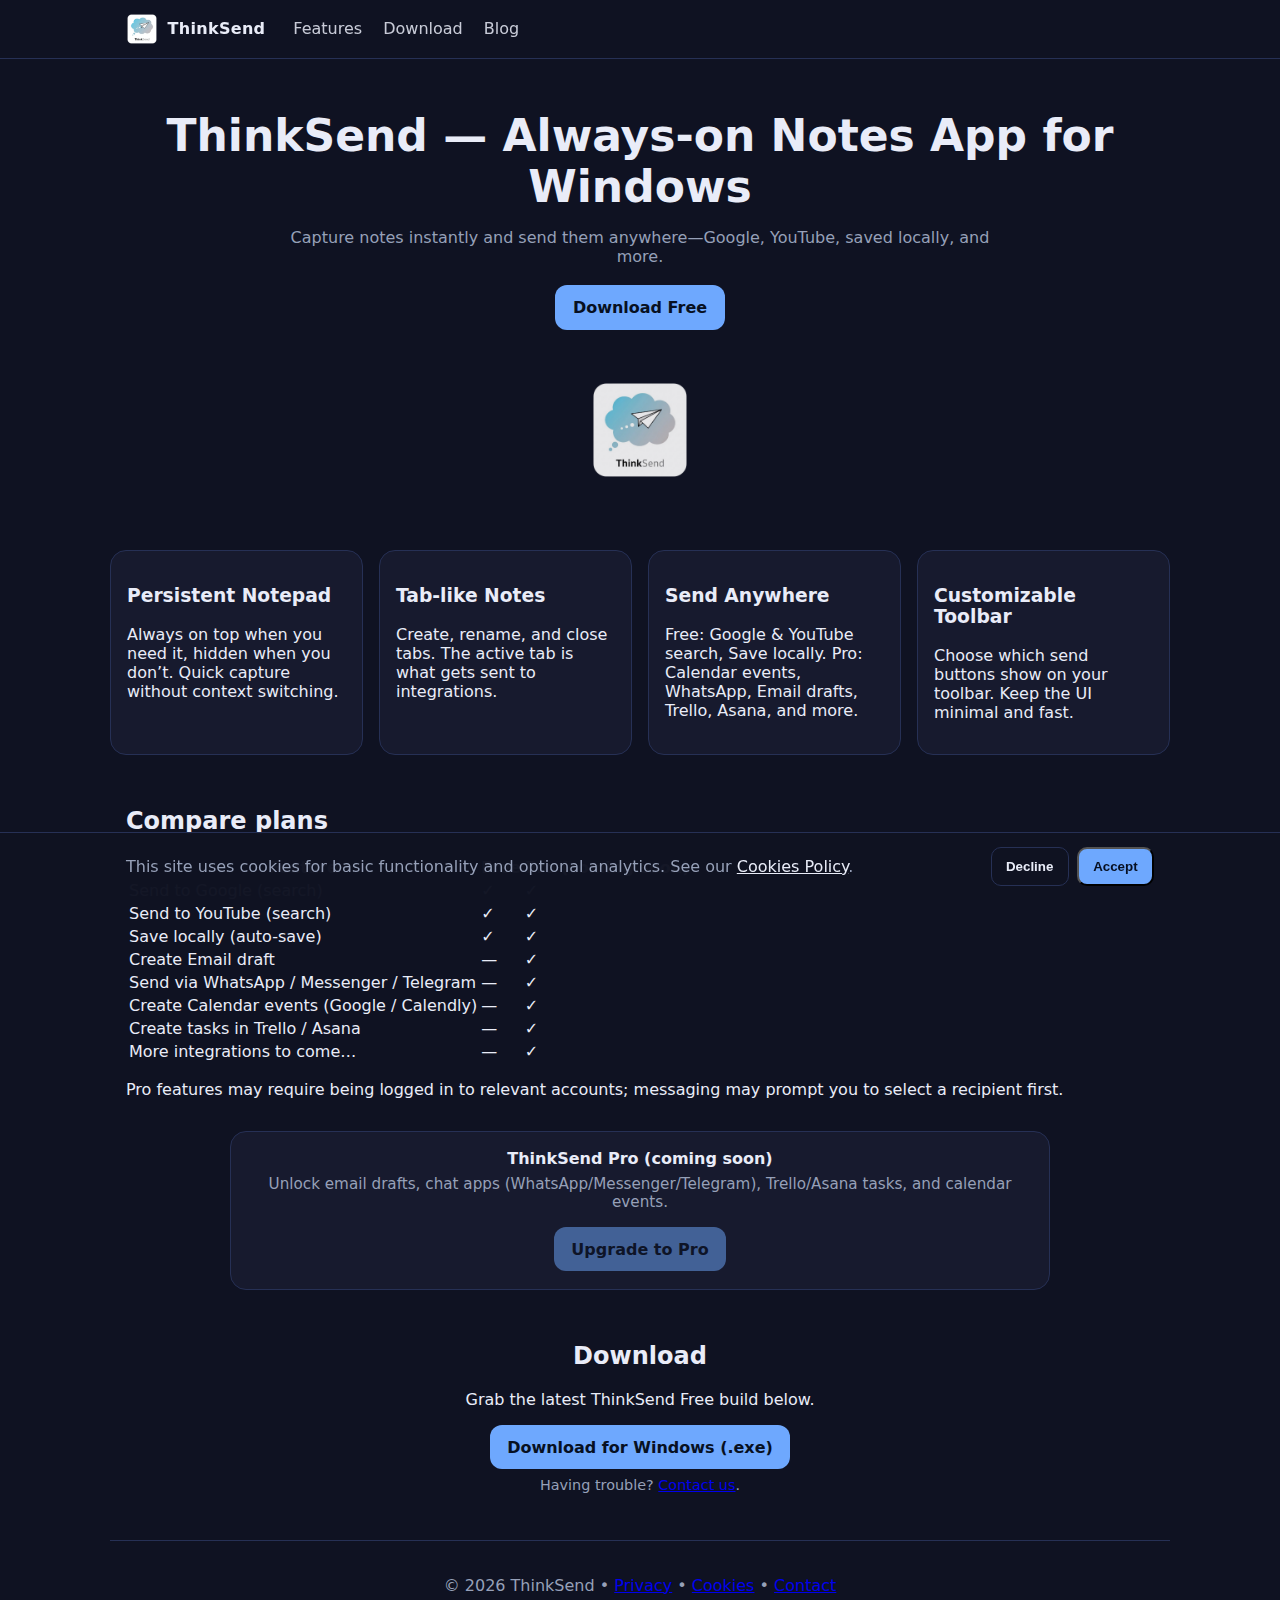
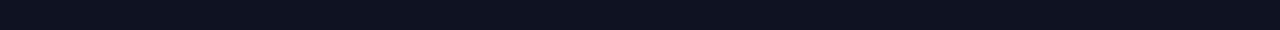
<file: index.html>
<!doctype html>
<html lang="en">
<head>
  <!-- Primary -->
  <meta charset="utf-8" />

  <!-- Google Search Console verification -->
  <meta name="google-site-verification" content="ivh4lFXZHsAlZN6q8L8js6EMS2Ww3whnKUoPs54JoFU" />

  <title>ThinkSend — Always-on Notes App for Windows (Send to Google, YouTube, Email, WhatsApp, Calendar)</title>
  <meta name="viewport" content="width=device-width, initial-scale=1" />
  <meta name="description" content="ThinkSend is an always-on notepad for Windows. Capture instantly and send to Google, YouTube, save locally. Pro (coming soon): Email drafts, WhatsApp, Messenger, Telegram, Calendar, Trello, Asana." />
  <link rel="canonical" href="https://thinksend.netlify.app/" />
  <meta name="theme-color" content="#0f1222" />

  <!-- Preload main CSS for faster paint -->
  <link rel="preload" href="styles.css" as="style" />
  <link rel="stylesheet" href="styles.css" />

  <!-- Icons -->
  <link rel="icon" type="image/png" href="assets/logo-64.png" />
  <link rel="apple-touch-icon" href="assets/logo-64.png" />

  <!-- Open Graph -->
  <meta property="og:type" content="website" />
  <meta property="og:url" content="https://thinksend.netlify.app/" />
  <meta property="og:title" content="ThinkSend — Always-on Notes App for Windows" />
  <meta property="og:description" content="Capture notes instantly and send them anywhere: Google, YouTube, Email, WhatsApp, Calendar, Trello, Asana." />
  <meta property="og:image" content="https://thinksend.netlify.app/assets/logo.png" />

  <!-- Twitter -->
  <meta name="twitter:card" content="summary_large_image" />
  <meta name="twitter:url" content="https://thinksend.netlify.app/" />
  <meta name="twitter:title" content="ThinkSend — Always-on Notes App for Windows" />
  <meta name="twitter:description" content="Always-on notepad. Send notes to Google, YouTube, Email, WhatsApp, Calendar, Trello, Asana." />
  <meta name="twitter:image" content="https://thinksend.netlify.app/assets/logo.png" />

  <!-- (Optional) Keywords -->
  <meta name="keywords" content="ThinkSend, notes app, always-on notepad, Windows notes, send to Google, YouTube search, WhatsApp notes, email drafts, calendar notes, Trello, Asana, productivity app" />

  <style>
    /* center the single download button */
    .download .row { display: flex; justify-content: center; }

    /* Pro promo banner */
    .promo { padding: 1rem 0 0; }
    .promo-card {
      background: var(--panel);
      border: 1px solid var(--line);
      border-radius: 16px;
      padding: 1.1rem;
      text-align: center;
      max-width: 820px;
      margin: 0 auto;
    }
    .promo-card p { margin: .4rem 0 1rem; }
    .promo-card .subtle { color: var(--muted); font-size: .95rem; }
  </style>

  <!-- Schema.org (JSON-LD) -->
  <script type="application/ld+json">
  {
    "@context": "https://schema.org",
    "@graph": [
      {
        "@type": "Organization",
        "name": "ThinkSend",
        "url": "https://thinksend.netlify.app/",
        "logo": "https://thinksend.netlify.app/assets/logo.png",
        "contactPoint": [{
          "@type": "ContactPoint",
          "contactType": "customer support",
          "email": "thinksendev@gmail.com"
        }]
      },
      {
        "@type": "SoftwareApplication",
        "name": "ThinkSend",
        "operatingSystem": "Windows",
        "applicationCategory": "ProductivityApplication",
        "description": "Always-on notes app for Windows. Send notes to Google, YouTube, and save locally. Pro (coming soon): Email drafts, WhatsApp, Messenger, Telegram, Calendar, Trello, Asana.",
        "url": "https://thinksend.netlify.app/",
        "image": "https://thinksend.netlify.app/assets/logo.png",
        "author": { "@type": "Organization", "name": "ThinkSend" },
        "offers": { "@type": "Offer", "price": "0", "priceCurrency": "USD" }
      }
    ]
  }
  </script>
</head>
<body>
  <header class="header">
    <div class="container row">
      <div class="brand">
        <img src="assets/logo.png" class="logo" alt="ThinkSend logo" />
        <span class="name">ThinkSend</span>
      </div>
      <nav class="nav" aria-label="Primary">
        <a href="#features">Features</a>
        <a href="#download">Download</a>
        <a href="/blog/">Blog</a>
      </nav>
    </div>
  </header>

  <main>
    <!-- Hero -->
    <section class="hero container">
      <h1>ThinkSend — Always-on Notes App for Windows</h1>
      <p>Capture notes instantly and send them anywhere—Google, YouTube, saved locally, and more.</p>
      <div class="cta">
        <a class="btn" href="#download">Download Free</a>
      </div>
      <img class="screenshot" src="assets/logo.png" alt="ThinkSend UI preview mark" />
    </section>

    <!-- Features -->
    <section id="features" class="features container">
      <h2 class="sr-only" style="position:absolute;left:-9999px">Features</h2>
      <div class="grid">
        <div class="card">
          <h3>Persistent Notepad</h3>
          <p>Always on top when you need it, hidden when you don’t. Quick capture without context switching.</p>
        </div>
        <div class="card">
          <h3>Tab-like Notes</h3>
          <p>Create, rename, and close tabs. The active tab is what gets sent to integrations.</p>
        </div>
        <div class="card">
          <h3>Send Anywhere</h3>
          <p>Free: Google &amp; YouTube search, Save locally. Pro: Calendar events, WhatsApp, Email drafts, Trello, Asana, and more.</p>
        </div>
        <div class="card">
          <h3>Customizable Toolbar</h3>
          <p>Choose which send buttons show on your toolbar. Keep the UI minimal and fast.</p>
        </div>
      </div>
    </section>

    <!-- Comparison -->
    <section class="container" aria-labelledby="compare-heading">
      <h2 id="compare-heading">Compare plans</h2>
      <div class="table-wrap">
        <table class="compare">
          <thead>
            <tr>
              <th class="col-plan" scope="col">Feature</th>
              <th scope="col">Free</th>
              <th scope="col">Pro (coming soon)</th>
            </tr>
          </thead>
          <tbody>
            <tr><td>Send to Google (search)</td><td class="check">✓</td><td class="check">✓</td></tr>
            <tr><td>Send to YouTube (search)</td><td class="check">✓</td><td class="check">✓</td></tr>
            <tr><td>Save locally (auto-save)</td><td class="check">✓</td><td class="check">✓</td></tr>
            <tr><td>Create Email draft</td><td>—</td><td class="check">✓</td></tr>
            <tr><td>Send via WhatsApp / Messenger / Telegram</td><td>—</td><td class="check">✓</td></tr>
            <tr><td>Create Calendar events (Google / Calendly)</td><td>—</td><td class="check">✓</td></tr>
            <tr><td>Create tasks in Trello / Asana</td><td>—</td><td class="check">✓</td></tr>
            <tr><td>More integrations to come…</td><td>—</td><td class="check">✓</td></tr>
          </tbody>
        </table>
      </div>
      <p class="note">Pro features may require being logged in to relevant accounts; messaging may prompt you to select a recipient first.</p>
    </section>

    <!-- Pro promo banner -->
    <section class="promo container" aria-labelledby="pro-banner">
      <div class="promo-card">
        <strong id="pro-banner">ThinkSend Pro (coming soon)</strong>
        <p class="subtle">Unlock email drafts, chat apps (WhatsApp/Messenger/Telegram), Trello/Asana tasks, and calendar events.</p>
        <a class="btn disabled" aria-disabled="true" title="Coming soon">Upgrade to Pro</a>
      </div>
    </section>

    <!-- Download -->
    <section id="download" class="download container" aria-labelledby="download-heading">
      <h2 id="download-heading">Download</h2>
      <p>Grab the latest ThinkSend Free build below.</p>
      <div class="row">
        <a class="btn"
           href="https://github.com/xyzeyu/thinksend/releases/download/v1.0.1/ThinkSend-Free-Setup-1.0.1.exe"
           rel="noopener"
        >Download for Windows (.exe)</a>
      </div>
      <p class="small muted" style="margin-top:.5rem;">
        Having trouble? <a href="mailto:thinksendev@gmail.com">Contact us</a>.
      </p>
    </section>
  </main>

  <footer class="footer container">
    <p>© <span id="y"></span> ThinkSend • 
      <a href="/privacy">Privacy</a> • 
      <a href="/cookies">Cookies</a> • 
      <a href="mailto:thinksendev@gmail.com">Contact</a>
    </p>
  </footer>

  <script>
    document.getElementById('y').textContent = new Date().getFullYear();
  </script>
  <script src="consent.js" defer></script>
</body>
</html>
</file>
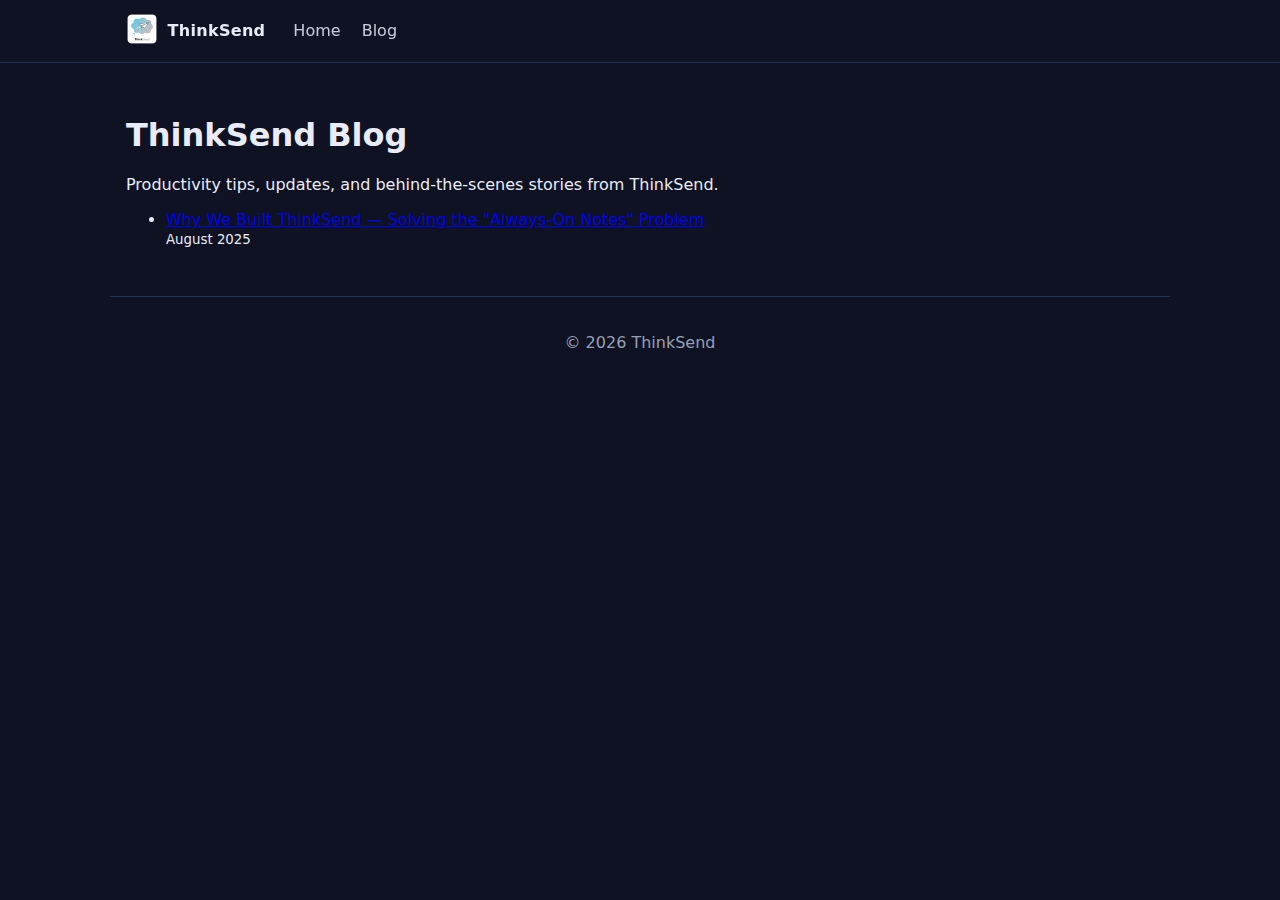
<file: blog/index.html>
<!doctype html>
<html lang="en">
<head>
  <meta charset="utf-8" />
  <title>ThinkSend Blog — Productivity & Notes</title>
  <meta name="viewport" content="width=device-width, initial-scale=1" />
  <meta name="description" content="ThinkSend blog: productivity tips, note-taking strategies, and updates about the ThinkSend app." />
  <link rel="canonical" href="https://thinksend.netlify.app/blog/" />
  <link rel="icon" type="image/png" href="../assets/logo-64.png" />
  <link rel="stylesheet" href="../styles.css" />
</head>
<body>
  <header class="header">
    <div class="container row">
      <div class="brand">
        <a href="/"><img src="../assets/logo.png" class="logo" alt="ThinkSend logo" /></a>
        <span class="name">ThinkSend</span>
      </div>
      <nav class="nav">
        <a href="/">Home</a>
        <a href="/blog/">Blog</a>
      </nav>
    </div>
  </header>

  <main class="container" style="padding:2rem 1rem;">
    <h1>ThinkSend Blog</h1>
    <p>Productivity tips, updates, and behind-the-scenes stories from ThinkSend.</p>

    <ul>
      <li>
        <a href="why-we-built-thinksend.html">Why We Built ThinkSend — Solving the "Always-On Notes" Problem</a>
        <br /><small>August 2025</small>
      </li>
    </ul>
  </main>

  <footer class="footer container">
    <p>© <span id="y"></span> ThinkSend</p>
  </footer>

  <script>document.getElementById('y').textContent = new Date().getFullYear();</script>
</body>
</html>
</file>
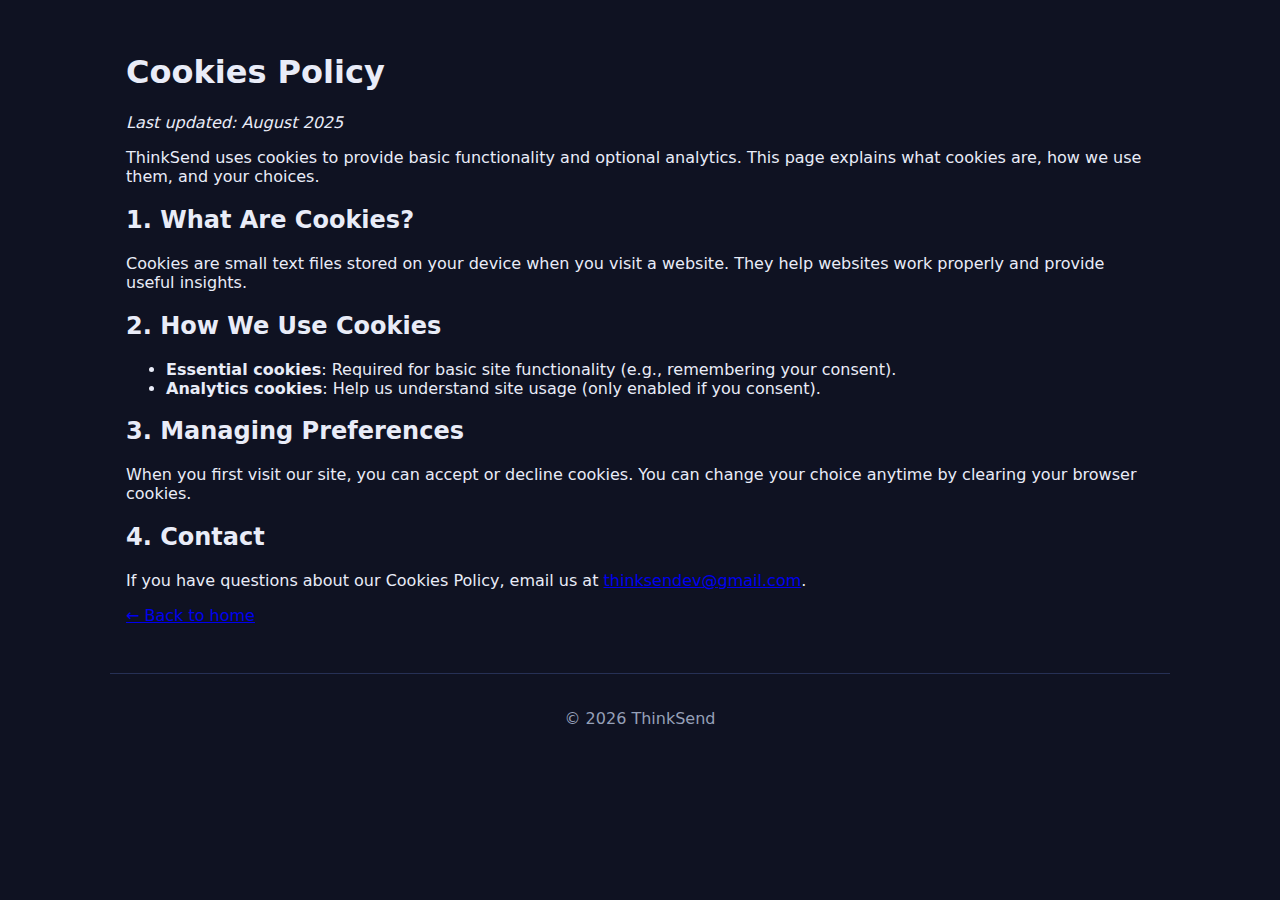
<file: cookies.html>
<!doctype html>
<html lang="en">
<head>
  <meta charset="utf-8" />

  <!-- Google Search Console verification -->
  <meta name="google-site-verification" content="ivh4lFXZHsAlZN6q8L8js6EMS2Ww3whnKUoPs54JoFU" />

  <title>Cookies Policy — ThinkSend</title>
  <meta name="viewport" content="width=device-width, initial-scale=1" />
  <meta name="description" content="ThinkSend Cookies Policy: Learn how we use cookies for functionality and optional analytics. Manage your preferences anytime." />
  <link rel="canonical" href="https://thinksend.netlify.app/cookies" />
  <link rel="icon" type="image/png" href="assets/logo-64.png" />

  <!-- Open Graph -->
  <meta property="og:type" content="article" />
  <meta property="og:url" content="https://thinksend.netlify.app/cookies" />
  <meta property="og:title" content="Cookies Policy — ThinkSend" />
  <meta property="og:description" content="ThinkSend Cookies Policy: We use cookies for basic functionality and optional analytics. You can accept or decline cookies." />
  <meta property="og:image" content="https://thinksend.netlify.app/assets/logo.png" />

  <!-- Twitter -->
  <meta name="twitter:card" content="summary" />
  <meta name="twitter:title" content="Cookies Policy — ThinkSend" />
  <meta name="twitter:description" content="Learn about cookies used by ThinkSend for functionality and optional analytics." />
  <meta name="twitter:image" content="https://thinksend.netlify.app/assets/logo.png" />

  <link rel="stylesheet" href="styles.css" />
</head>
<body>
  <main class="container" style="padding:2rem 1rem;">
    <h1>Cookies Policy</h1>
    <p><em>Last updated: August 2025</em></p>

    <p>ThinkSend uses cookies to provide basic functionality and optional analytics. This page explains what cookies are, how we use them, and your choices.</p>

    <h2>1. What Are Cookies?</h2>
    <p>Cookies are small text files stored on your device when you visit a website. They help websites work properly and provide useful insights.</p>

    <h2>2. How We Use Cookies</h2>
    <ul>
      <li><strong>Essential cookies</strong>: Required for basic site functionality (e.g., remembering your consent).</li>
      <li><strong>Analytics cookies</strong>: Help us understand site usage (only enabled if you consent).</li>
    </ul>

    <h2>3. Managing Preferences</h2>
    <p>When you first visit our site, you can accept or decline cookies. You can change your choice anytime by clearing your browser cookies.</p>

    <h2>4. Contact</h2>
    <p>If you have questions about our Cookies Policy, email us at 
      <a href="mailto:thinksendev@gmail.com">thinksendev@gmail.com</a>.
    </p>

    <p><a href="/">← Back to home</a></p>
  </main>

  <footer class="footer container">
    <p>© <span id="y"></span> ThinkSend</p>
  </footer>

  <script>document.getElementById('y').textContent = new Date().getFullYear();</script>
</body>
</html>
</file>
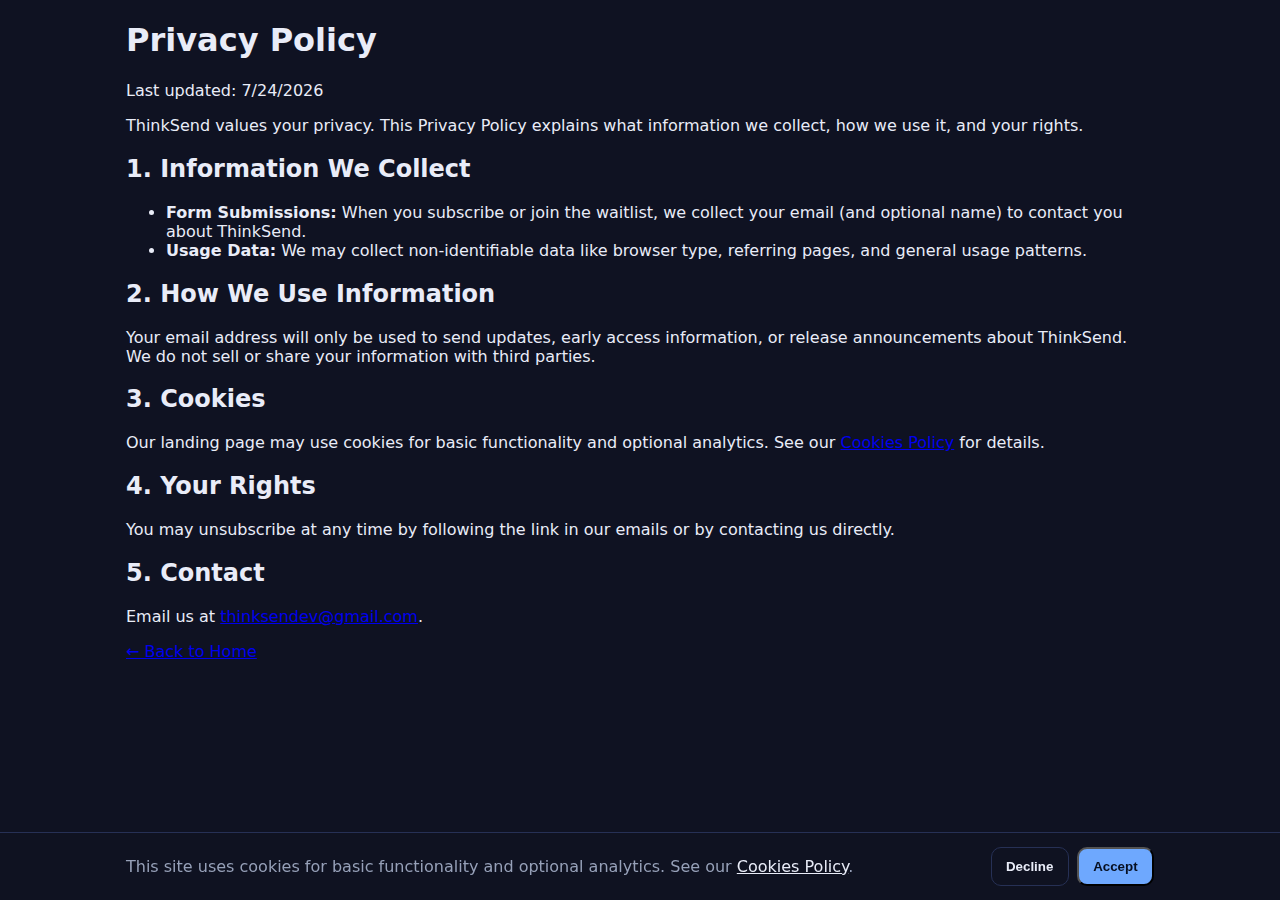
<file: privacy.html>
<!doctype html>
<html lang="en">
<head>
  <meta charset="utf-8" />
  <title>Privacy Policy — ThinkSend</title>
  <meta name="viewport" content="width=device-width, initial-scale=1" />
  <link rel="icon" type="image/png" href="assets/logo-64.png">
  <link rel="stylesheet" href="styles.css" />
</head>
<body>
  <main class="container">
    <h1>Privacy Policy</h1>
    <p>Last updated: <span id="date"></span></p>

    <p>ThinkSend values your privacy. This Privacy Policy explains what information we collect, how we use it, and your rights.</p>

    <h2>1. Information We Collect</h2>
    <ul>
      <li><strong>Form Submissions:</strong> When you subscribe or join the waitlist, we collect your email (and optional name) to contact you about ThinkSend.</li>
      <li><strong>Usage Data:</strong> We may collect non-identifiable data like browser type, referring pages, and general usage patterns.</li>
    </ul>

    <h2>2. How We Use Information</h2>
    <p>Your email address will only be used to send updates, early access information, or release announcements about ThinkSend. We do not sell or share your information with third parties.</p>

    <h2>3. Cookies</h2>
    <p>Our landing page may use cookies for basic functionality and optional analytics. See our <a href="/cookies">Cookies Policy</a> for details.</p>

    <h2>4. Your Rights</h2>
    <p>You may unsubscribe at any time by following the link in our emails or by contacting us directly.</p>

    <h2>5. Contact</h2>
    <p>Email us at <a href="mailto:thinksendev@gmail.com">thinksendev@gmail.com</a>.</p>

    <p><a href="/">← Back to Home</a></p>
  </main>

  <script>
    document.getElementById('date').textContent = new Date().toLocaleDateString();
  </script>
  <script src="consent.js" defer></script>
</body>
</html>
</file>
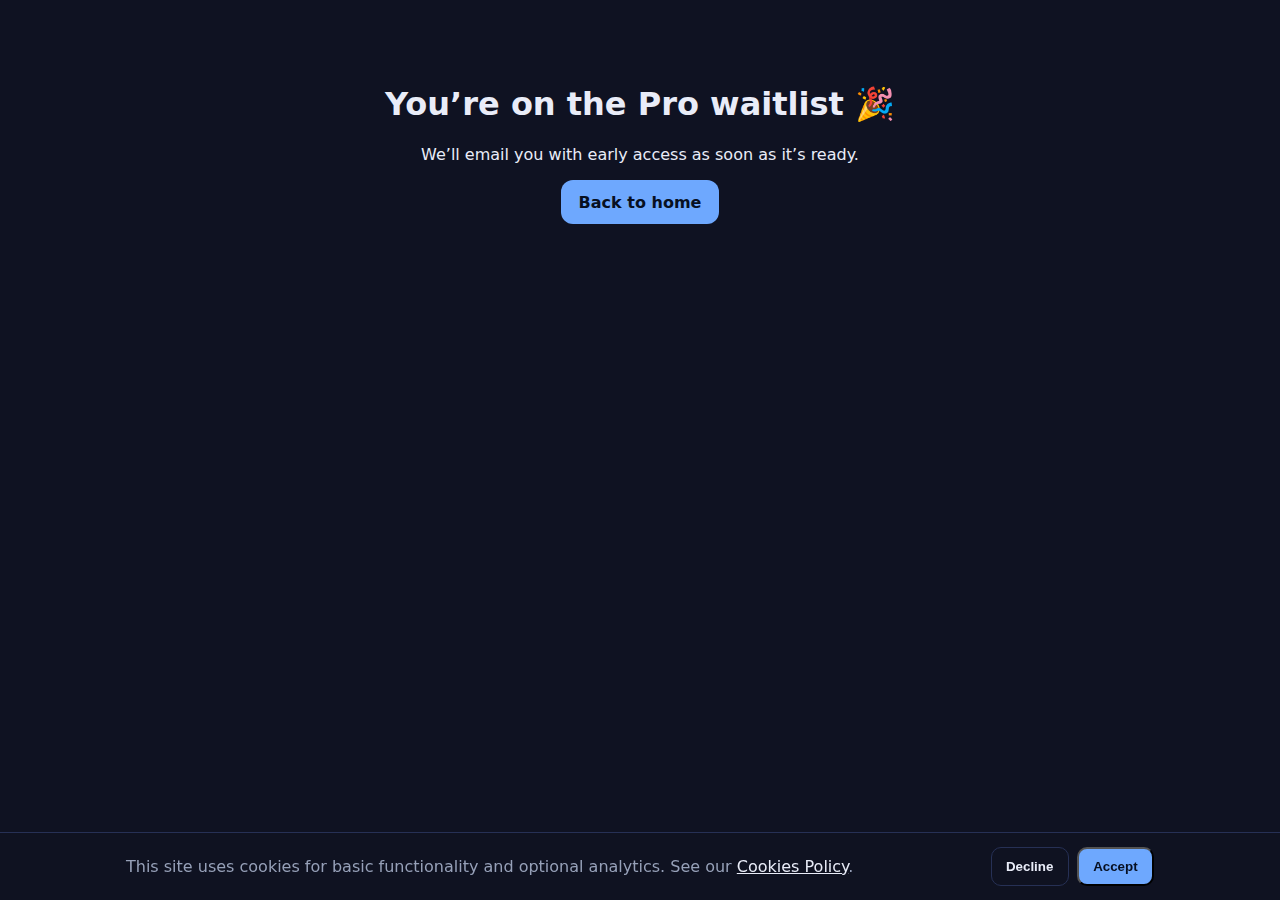
<file: pro-waitlist-success.html>
<!doctype html>
<html lang="en">
<head>
  <meta charset="utf-8" />
  <title>Pro Waitlist — Thanks! — ThinkSend</title>
  <meta name="viewport" content="width=device-width, initial-scale=1" />
  <link rel="icon" type="image/png" href="assets/logo-64.png">
  <link rel="stylesheet" href="styles.css" />
</head>
<body>
  <main class="container success">
    <h1>You’re on the Pro waitlist 🎉</h1>
    <p>We’ll email you with early access as soon as it’s ready.</p>
    <p><a class="btn" href="/">Back to home</a></p>
  </main>

  <script src="consent.js" defer></script>
</body>
</html>
</file>
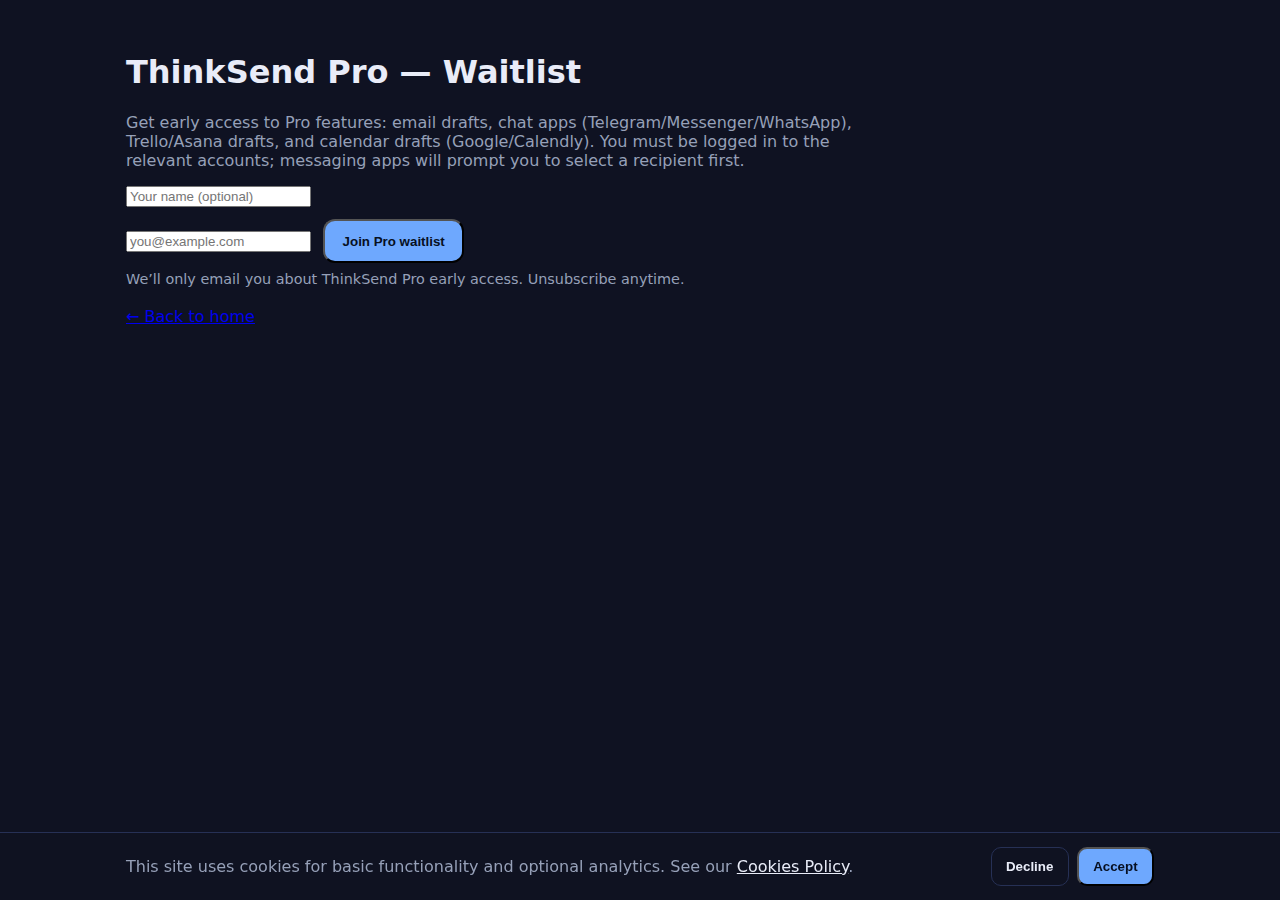
<file: pro-waitlist.html>
<!doctype html>
<html lang="en">
<head>
  <meta charset="utf-8" />
  <title>Join the Pro Waitlist — ThinkSend Pro</title>
  <meta name="viewport" content="width=device-width, initial-scale=1" />
  <link rel="icon" type="image/png" href="assets/logo-64.png">
  <link rel="stylesheet" href="styles.css" />
</head>
<body>
  <main class="container" style="padding-top:2rem; padding-bottom:2rem;">
    <h1>ThinkSend Pro — Waitlist</h1>
    <p class="muted" style="max-width:760px;">
      Get early access to Pro features: email drafts, chat apps (Telegram/Messenger/WhatsApp), Trello/Asana drafts, and calendar drafts (Google/Calendly).
      You must be logged in to the relevant accounts; messaging apps will prompt you to select a recipient first.
    </p>

    <form name="thinksend-pro-waitlist" method="POST" data-netlify="true" netlify-honeypot="bot-field" action="/pro-waitlist-success" style="margin-top:1rem;">
      <input type="hidden" name="form-name" value="thinksend-pro-waitlist" />
      <input type="hidden" name="plan" value="pro" />
      <p class="hidden">
        <label>Don’t fill this out if you’re human: <input name="bot-field" /></label>
      </p>

      <div class="row" style="margin-bottom:.75rem;">
        <input type="text" name="name" placeholder="Your name (optional)" />
      </div>

      <div class="row">
        <input type="email" name="email" placeholder="you@example.com" required />
        <button class="btn" type="submit">Join Pro waitlist</button>
      </div>

      <p class="small muted" style="margin-top:.5rem;">
        We’ll only email you about ThinkSend Pro early access. Unsubscribe anytime.
      </p>
    </form>

    <p style="margin-top:1.2rem;"><a href="/">← Back to home</a></p>
  </main>

  <script>
    window.tsInitAnalytics = function () { /* add analytics loader if needed */ };
  </script>
  <script src="consent.js" defer></script>
</body>
</html>
</file>
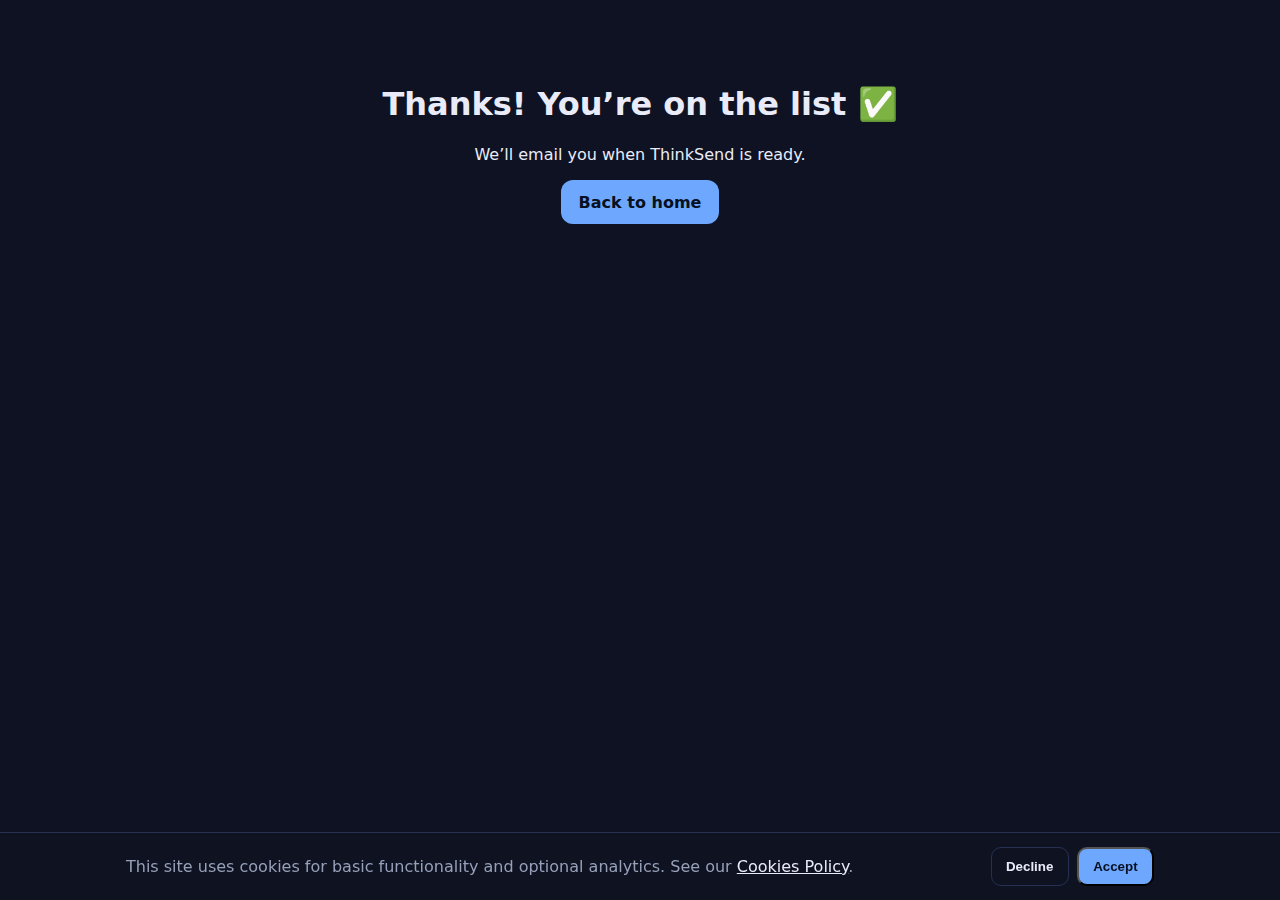
<file: success.html>
<!doctype html>
<html lang="en">
<head>
  <meta charset="utf-8" />
  <title>Thanks — ThinkSend</title>
  <meta name="viewport" content="width=device-width, initial-scale=1" />
  <link rel="icon" type="image/png" href="assets/logo-64.png">
  <link rel="stylesheet" href="styles.css" />
</head>
<body>
  <main class="container success">
    <h1>Thanks! You’re on the list ✅</h1>
    <p>We’ll email you when ThinkSend is ready.</p>
    <p><a class="btn" href="/">Back to home</a></p>
  </main>

  <script src="consent.js" defer></script>
</body>
</html>
</file>
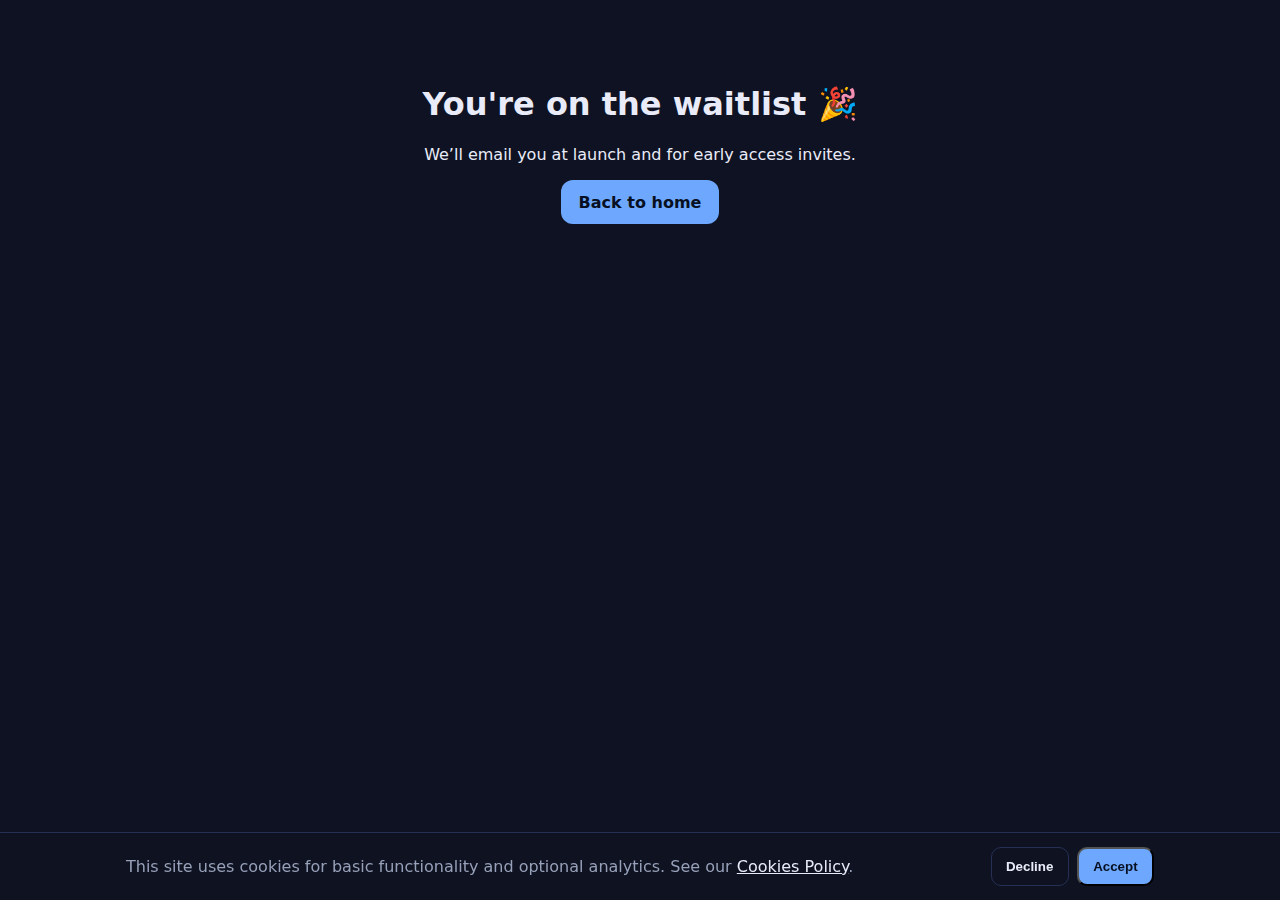
<file: waitlist-success.html>
<!doctype html>
<html lang="en">
<head>
  <meta charset="utf-8" />
  <title>Waitlist — Thanks! — ThinkSend</title>
  <meta name="viewport" content="width=device-width, initial-scale=1" />
  <link rel="icon" type="image/png" href="assets/logo-64.png">
  <link rel="stylesheet" href="styles.css" />
</head>
<body>
  <main class="container success">
    <h1>You're on the waitlist 🎉</h1>
    <p>We’ll email you at launch and for early access invites.</p>
    <p><a class="btn" href="/">Back to home</a></p>
  </main>

  <script src="consent.js" defer></script>
</body>
</html>
</file>
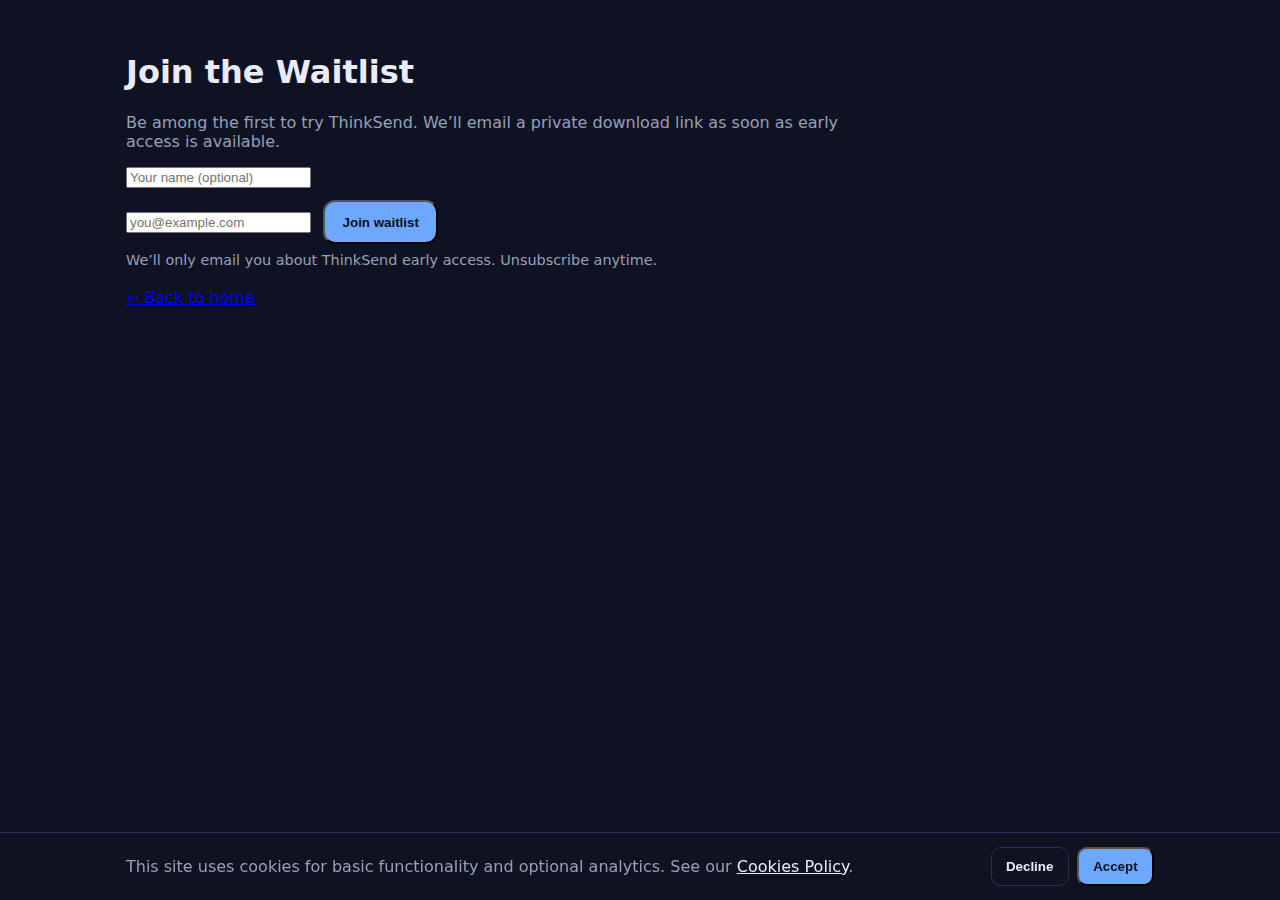
<file: waitlist.html>
<!doctype html>
<html lang="en">
<head>
  <meta charset="utf-8" />
  <title>Join the Waitlist — ThinkSend</title>
  <meta name="viewport" content="width=device-width, initial-scale=1" />
  <link rel="icon" type="image/png" href="assets/logo-64.png">
  <link rel="stylesheet" href="styles.css" />
</head>
<body>
  <main class="container" style="padding-top:2rem; padding-bottom:2rem;">
    <h1>Join the Waitlist</h1>
    <p class="muted" style="max-width:760px;">
      Be among the first to try ThinkSend. We’ll email a private download link as soon as early access is available.
    </p>

    <form name="thinksend-waitlist" method="POST" data-netlify="true" netlify-honeypot="bot-field" action="/waitlist-success.html" style="margin-top:1rem;">
      <input type="hidden" name="form-name" value="thinksend-waitlist" />
      <p class="hidden">
        <label>Don’t fill this out if you’re human: <input name="bot-field" /></label>
      </p>

      <div class="row" style="margin-bottom:.75rem;">
        <input type="text" name="name" placeholder="Your name (optional)" />
      </div>

      <div class="row">
        <input type="email" name="email" placeholder="you@example.com" required />
        <button class="btn" type="submit">Join waitlist</button>
      </div>

      <p class="small muted" style="margin-top:.5rem;">
        We’ll only email you about ThinkSend early access. Unsubscribe anytime.
      </p>
    </form>

    <p style="margin-top:1.2rem;"><a href="/">← Back to home</a></p>
  </main>

  <script>
    window.tsInitAnalytics = function () { /* add analytics loader if needed */ };
  </script>
  <script src="consent.js" defer></script>
</body>
</html>
</file>
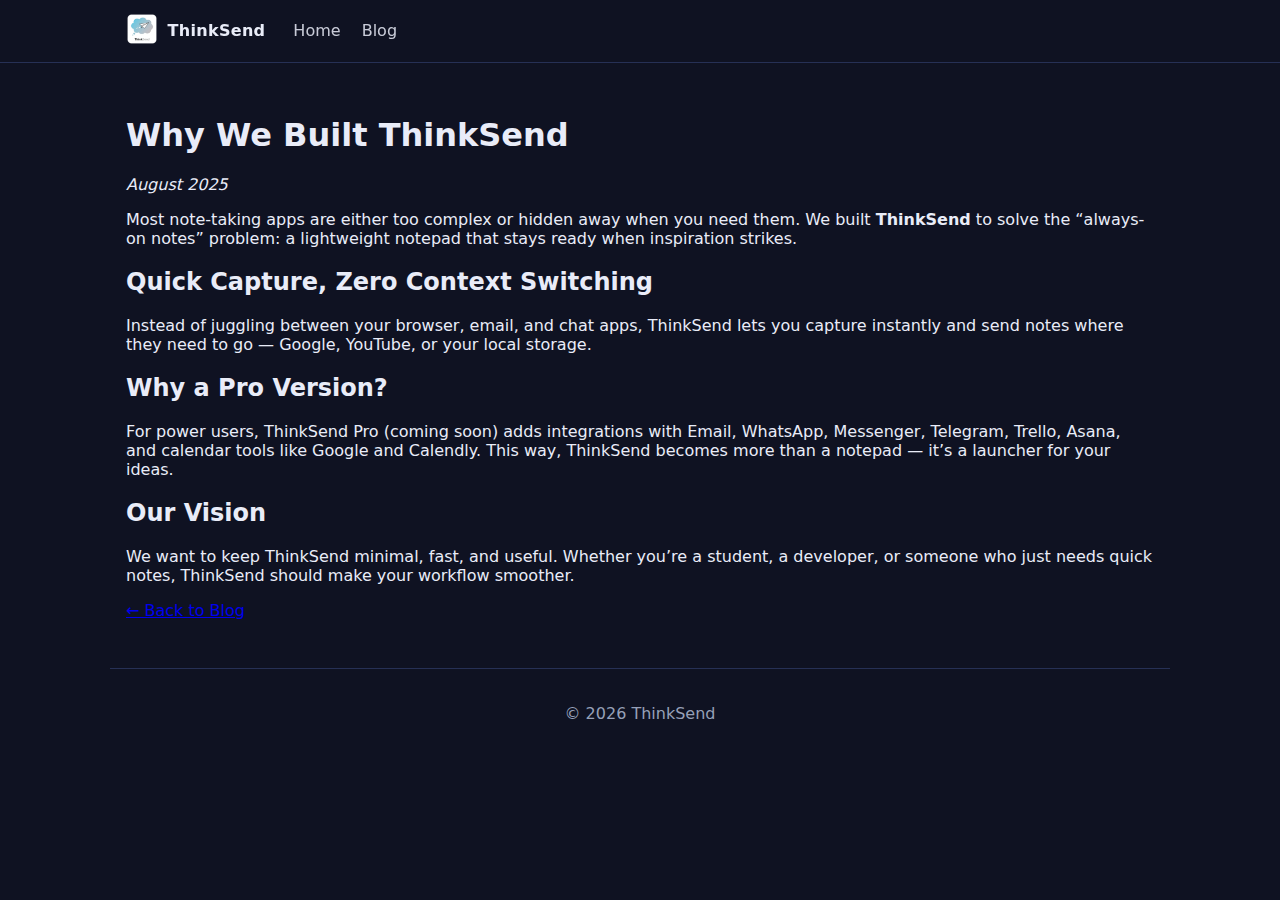
<file: blog/why-we-built-thinksend.html>
<!doctype html>
<html lang="en">
<head>
  <meta charset="utf-8" />
  <title>Why We Built ThinkSend — ThinkSend Blog</title>
  <meta name="viewport" content="width=device-width, initial-scale=1" />
  <meta name="description" content="Learn why we built ThinkSend: a lightweight, always-on notes app for Windows that integrates with Google, YouTube, WhatsApp, Email, Trello, and more." />
  <link rel="canonical" href="https://thinksend.netlify.app/blog/why-we-built-thinksend.html" />
  <link rel="icon" type="image/png" href="../assets/logo-64.png" />
  <link rel="stylesheet" href="../styles.css" />
</head>
<body>
  <header class="header">
    <div class="container row">
      <div class="brand">
        <a href="/"><img src="../assets/logo.png" class="logo" alt="ThinkSend logo" /></a>
        <span class="name">ThinkSend</span>
      </div>
      <nav class="nav">
        <a href="/">Home</a>
        <a href="/blog/">Blog</a>
      </nav>
    </div>
  </header>

  <main class="container" style="padding:2rem 1rem;">
    <h1>Why We Built ThinkSend</h1>
    <p><em>August 2025</em></p>

    <p>Most note-taking apps are either too complex or hidden away when you need them. We built <strong>ThinkSend</strong> to solve the “always-on notes” problem: a lightweight notepad that stays ready when inspiration strikes.</p>

    <h2>Quick Capture, Zero Context Switching</h2>
    <p>Instead of juggling between your browser, email, and chat apps, ThinkSend lets you capture instantly and send notes where they need to go — Google, YouTube, or your local storage.</p>

    <h2>Why a Pro Version?</h2>
    <p>For power users, ThinkSend Pro (coming soon) adds integrations with Email, WhatsApp, Messenger, Telegram, Trello, Asana, and calendar tools like Google and Calendly. This way, ThinkSend becomes more than a notepad — it’s a launcher for your ideas.</p>

    <h2>Our Vision</h2>
    <p>We want to keep ThinkSend minimal, fast, and useful. Whether you’re a student, a developer, or someone who just needs quick notes, ThinkSend should make your workflow smoother.</p>

    <p><a href="/blog/">← Back to Blog</a></p>
  </main>

  <footer class="footer container">
    <p>© <span id="y"></span> ThinkSend</p>
  </footer>

  <script>document.getElementById('y').textContent = new Date().getFullYear();</script>
</body>
</html>
</file>
<file: styles.css>
:root { --bg:#0f1222; --ink:#e9ecf8; --muted:#96a0b8; --panel:#171a2e; --accent:#6ea8fe; --line:#263055; }
* { box-sizing: border-box; }
html,body { margin:0; background:var(--bg); color:var(--ink); font-family: ui-sans-serif,system-ui,-apple-system,Segoe UI,Roboto,Helvetica,Arial; }
.container { max-width: 1060px; margin: 0 auto; padding: 0 1rem; }
.header { border-bottom: 1px solid var(--line); position: sticky; top:0; background: rgba(15,18,34,.7); backdrop-filter: blur(6px); z-index: 10; }
.row { display:flex; gap:.75rem; align-items:center; }
.brand { display:flex; align-items:center; gap:.6rem; padding:.8rem 0; }
.logo { width:32px; height:32px; }
.name { font-weight:800; letter-spacing:.3px; }
.nav a { color: var(--ink); text-decoration:none; margin-left:1rem; opacity:.85; }
.nav a:hover { opacity:1; }

.hero { padding: 3rem 0 2rem; text-align:center; }
.hero h1 { font-size:clamp(28px, 5vw, 44px); margin:.2rem 0 1rem; }
.hero p { color: var(--muted); max-width:720px; margin: 0 auto 1.2rem; }
.cta { display:flex; gap:.75rem; justify-content:center; margin:1rem 0 2rem; }
.btn { background: var(--accent); color:#071022; padding:.8rem 1.1rem; border-radius:12px; font-weight:800; text-decoration:none; display:inline-block; }
.btn.outline { background: transparent; color: var(--ink); border:1px solid var(--line); }
.btn.disabled { pointer-events:none; opacity:.5; }
.screenshot { width:104px; opacity:.9; margin-top:1rem; }

.features { padding: 2rem 0; }
.grid { display:grid; grid-template-columns: repeat(auto-fit,minmax(220px,1fr)); gap:1rem; }
.card { background:var(--panel); border:1px solid var(--line); border-radius:16px; padding:1rem; }

.download { padding: 2rem 0; text-align:center; }
.newsletter { padding: 2rem 0 3rem; text-align:center; }
.newsletter .row { justify-content:center; }
.newsletter input[type="email"] {
  background:#0b0f1f; color:var(--ink); border:1px solid var(--line);
  padding:.8rem 1rem; border-radius:12px; min-width:260px;
}
.small { font-size: .9rem; }
.muted { color: var(--muted); }

.footer { padding:1.2rem 0; border-top:1px solid var(--line); text-align:center; color: var(--muted); }
.success { text-align:center; padding:4rem 0; }
.hidden { display:none; }

/* Cookie banner */
.cookie-banner {
  position: fixed; left: 0; right: 0; bottom: 0;
  background: rgba(15,18,34, .98);
  color: var(--ink);
  border-top: 1px solid var(--line);
  z-index: 9999;
}
.cookie-inner {
  max-width: 1060px; margin: 0 auto; padding: .9rem 1rem;
  display: flex; gap: .75rem; align-items: center; justify-content: space-between;
  flex-wrap: wrap;
}
.cookie-text { color: var(--muted); }
.cookie-text a { color: var(--ink); text-decoration: underline; }
.cookie-actions { display: flex; gap: .5rem; }
.cookie-actions .btn { padding: .6rem .9rem; border-radius: 10px; }
</file>
